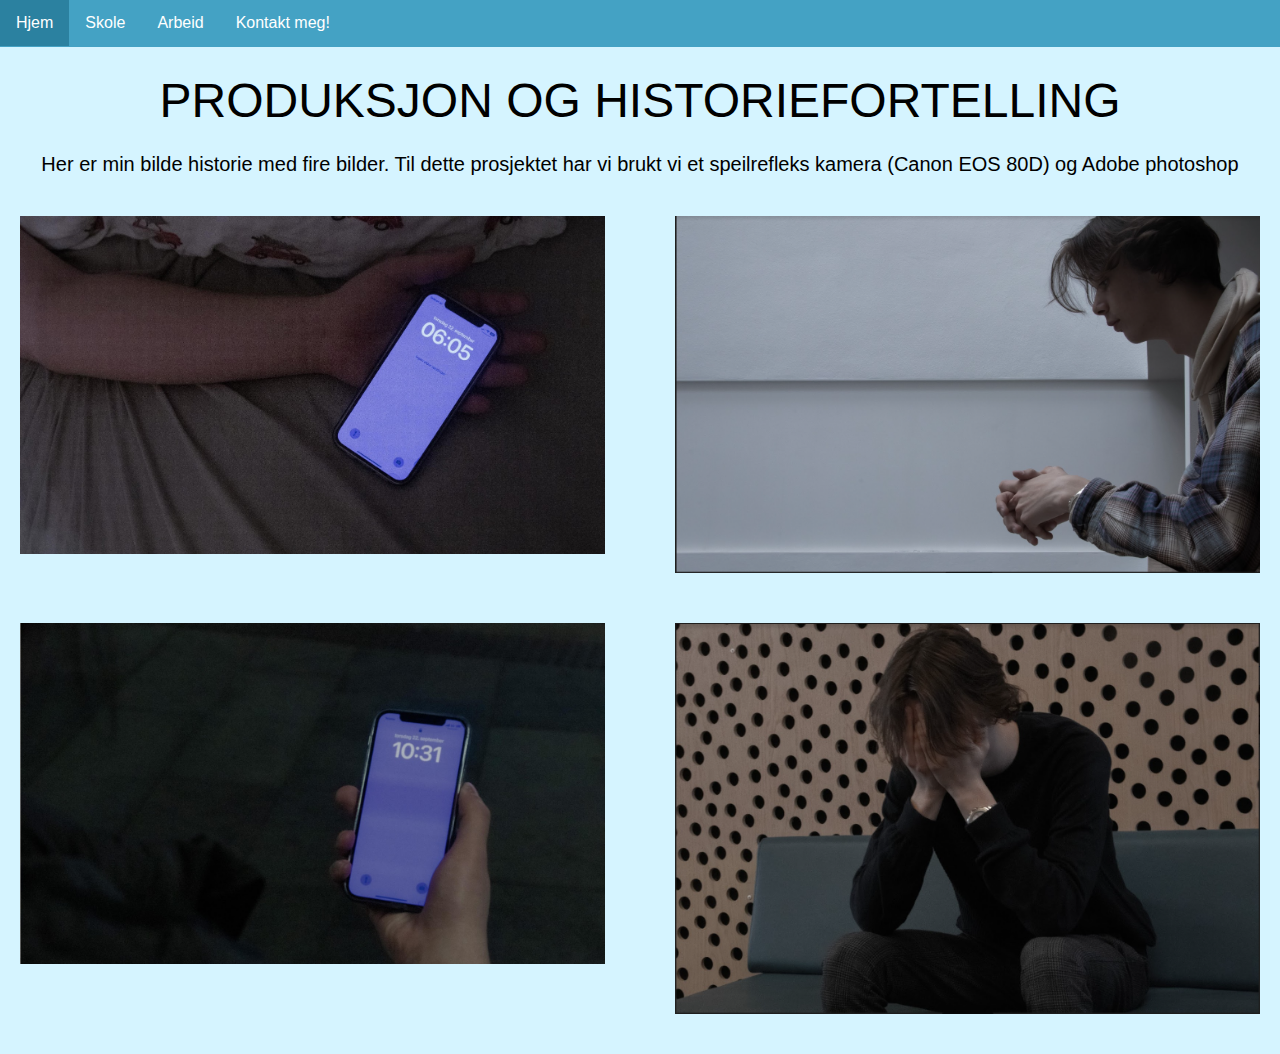
<file: arbeid.html>
<!DOCTYPE html>
<html lang="no">
<head>
  <meta charset="UTF-8">
  <meta http-equiv="X-UA-Compatible" content="IE=edge">
  <meta name="viewport" content="width=device-width, initial-scale=1.0">
  <title>Swag nettside</title>
  <link rel="stylesheet" href="bindex.css">
</head>


<body>
  <header>
    <nav>
      <ul>
        <li><a href="index.html">Hjem</a></li>
        <li><a href="/imskole.html">Skole</a></li>
        <li><a href="/arbeid.html">Arbeid</a></li>
        <li><a href="/socials.html">Kontakt meg!</a></li>
      </ul>
    </nav>
  </header>

<p class="medieoverskrift">PRODUKSJON OG HISTORIEFORTELLING</p>
<p class="bildehistorie">Her er min bilde historie med fire bilder. Til dette prosjektet har vi brukt vi et speilrefleks kamera (Canon EOS 80D) og Adobe photoshop</p>

<div class="bildegrid">
    <img class="ab" src="mediebilder/klokken6.png" alt="viser at klokken er 6"> 
    <img class="ab" src="mediebilder/trist.seb2.png" alt="Sebastian som ser trist ut"> 
    <img class="ab" src="mediebilder/klokken10.png" alt="Viser at klokken er 10"> 
    <img class="ab" src="mediebilder/trist.seb.png" alt="Sebastian som ser trist ut for andre gang">
</div>

</body>
</html>
</file>
<file: bindex.css>
/*Gjelder alle elementer*/
*{
  padding: 0;
  margin: 0;
}
/*Gjelder body*/
body{
  margin: 0;
  padding:0;
  background-color: rgb(213, 244, 255);
}

/*-------- DROPDOWN --------*/

/*DROPDOWN MENY TING*/
/*Selve knappen*/
.dropbtn {
  background-color: #44a2c4;
  color: white;
  padding: 14px 16px;
  font-size: 16px;
  border: none;
  cursor: pointer;
}

/*Sier hvor innholdet skal*/
.dropdown {
  position: relative;
  float: left;
  display: block;

}

/*Innholdet*/
.dropdown-content {
  display: none;
  position: absolute;
  background-color: #f9f9f9;
  min-width: 10%;
  box-shadow: 0px 8px 16px 0px rgba(0,0,0,0.2);
  z-index: 1;
  left:0;
}
/*Hyperkobling i dropdown menyinnholdet*/
.dropdown-content a {
  color: black;
  padding: 12px 16px;
  text-decoration: none;
  display: block;
}

.dropdown-content a:hover {
  background-color: #f1f1f1
}

/*Gjør at menyen vises når du holder over mørkere farge når du holder over knappen*/

.dropdown:hover .dropdown-content {
  display: block;
}

.dropdown:hover .dropbtn {
  background-color: #4473c4;
}

/*Ned til her*/









/*------ Overskrifter ------*/
  /*Standard overskrifter*/
  h1,H2 {
    font-family: 'Roboto', sans-serif;
    display: inline-block;
    font-size: 20px;

  }

  /*Comic sans overskrift på hovedsiden*/
  h3{
    text-align: center;
    font-family: "Comic Sans MS", "Comic Sans", cursive;
    padding: 1%;

  }


  /*Overskriften på /arbeid.html filen*/
  .medieoverskrift{
    text-align: center;
    font-family: Arial, Helvetica, sans-serif;
    font-size: 3em;

  }

/*----- Text formating -----*/
  /*All annen tekst som ikke er overskrifter*/
  p{
    font-family: Arial, Helvetica, sans-serif;
    font-size: 20px;
    padding-top: 2%;
  }

  /*Undertekst på root index*/
  .starttekst{
    font-family: Arial, Helvetica, sans-serif;
    padding: 0 10%;
    text-align: center;
  }

  /*Underoverskrift i arbeid siden*/
  .bildehistorie{
    text-align: center;
  }

  /*Tekst for epost*/
  .ikontekst-a{
    text-align: center;
  }

  /*Tekst for discord*/
  .ikontekst-b{
    text-align: center;
    padding-top: 9%;
    padding-right: 10%;
  }





/*Forskjellige lister*/

/*Denne tilhører navigation bar*/
ul{
  list-style: none;
  text-decoration: none;
  height: 47px;
  padding: 0;
  margin: 0;
  background-color: rgb(68, 162, 196);
}

li{
  float: left;
  font-family: Arial, Helvetica, sans-serif;
}

ul li a {
 display: block;
 color: white;
 text-align: center;
 padding: 14px 16px;
 text-decoration: none;
 font-family: 'Roboto', sans-serif;
}

li :hover{
  background-color: rgb(43, 129, 160);
}

/*Denne tilhører listen over linjene på skolen*/
.Linjeliste{
  font-size: 20px;
}


/*her er all css til forskjellig grid*/
.grid-div{
  padding: 40px 4%;
  display: grid;
  grid-template-columns: 400px 400px;
  column-gap: 70px;
}

.bildegrid{
  display: grid;
  grid-template-columns: 1fr 1fr;
  column-gap: 70px;
  row-gap: 50px;
  justify-content: center;
  margin: 40px 20px;
}

.grid-ikoner{
  padding-top: 6%;
  display: grid;
  grid-template-columns: 25% 25%;
  justify-content: center;
  column-gap: 20%;
}



/*Bilder*/

.ab{
  width: 100%;
}

.AmalieS{
  width: 100%;
  padding-top: 10%;
  border-radius: 36%;
}

.ikoner{
  width: 100%;
}

.discord{
  width: 89%;
  border-radius: 25%;
  padding-top: 25px;
}


.startamalie{
  padding: 0 24.5%;
  width: 50%;
  padding-top: 5%;
}

.brynjar{
  width: 860px;
  padding-top: 20px;
}
</file>
